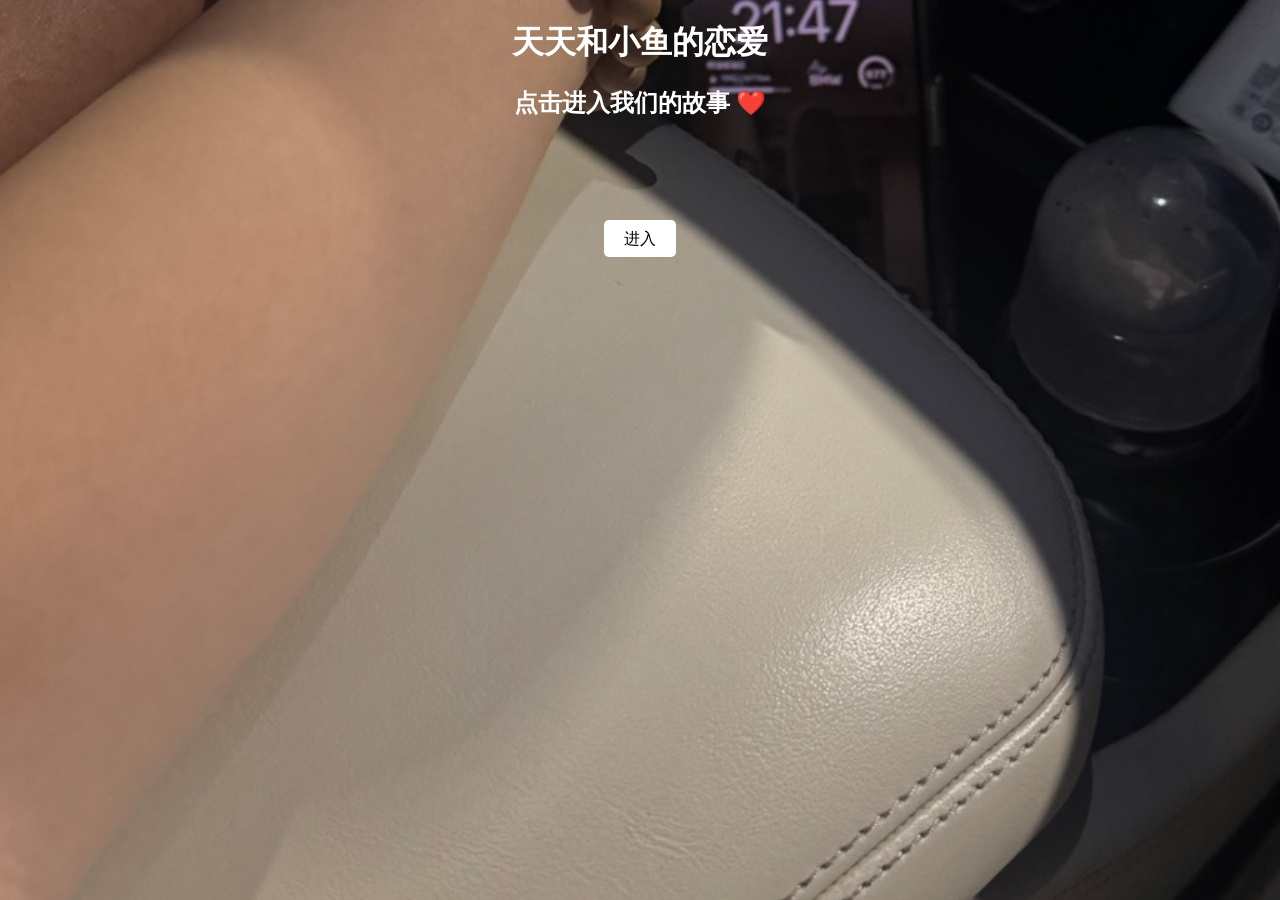
<file: index.html>
<!DOCTYPE html>
<html lang="zh">
<head>
  <meta charset="UTF-8">
  <title>天天和小鱼的恋爱</title>
  <link rel="stylesheet" href="css/style.css">
</head>
<body class="index" style="background:url('images/hand.jpg') no-repeat center center/cover;">
  <div class="overlay">
    <h1>天天和小鱼的恋爱</h1>
    <h2>点击进入我们的故事 ❤️</h2>
    <iframe frameborder="no" border="0" marginwidth="0" marginheight="0" width="330" height="86"
      src="https://music.163.com/outchain/player?type=2&id=426194894&auto=0&height=66"></iframe>
    <br>
    <a href="map.html" class="btn">进入</a>
  </div>
</body>
</html>
</file>
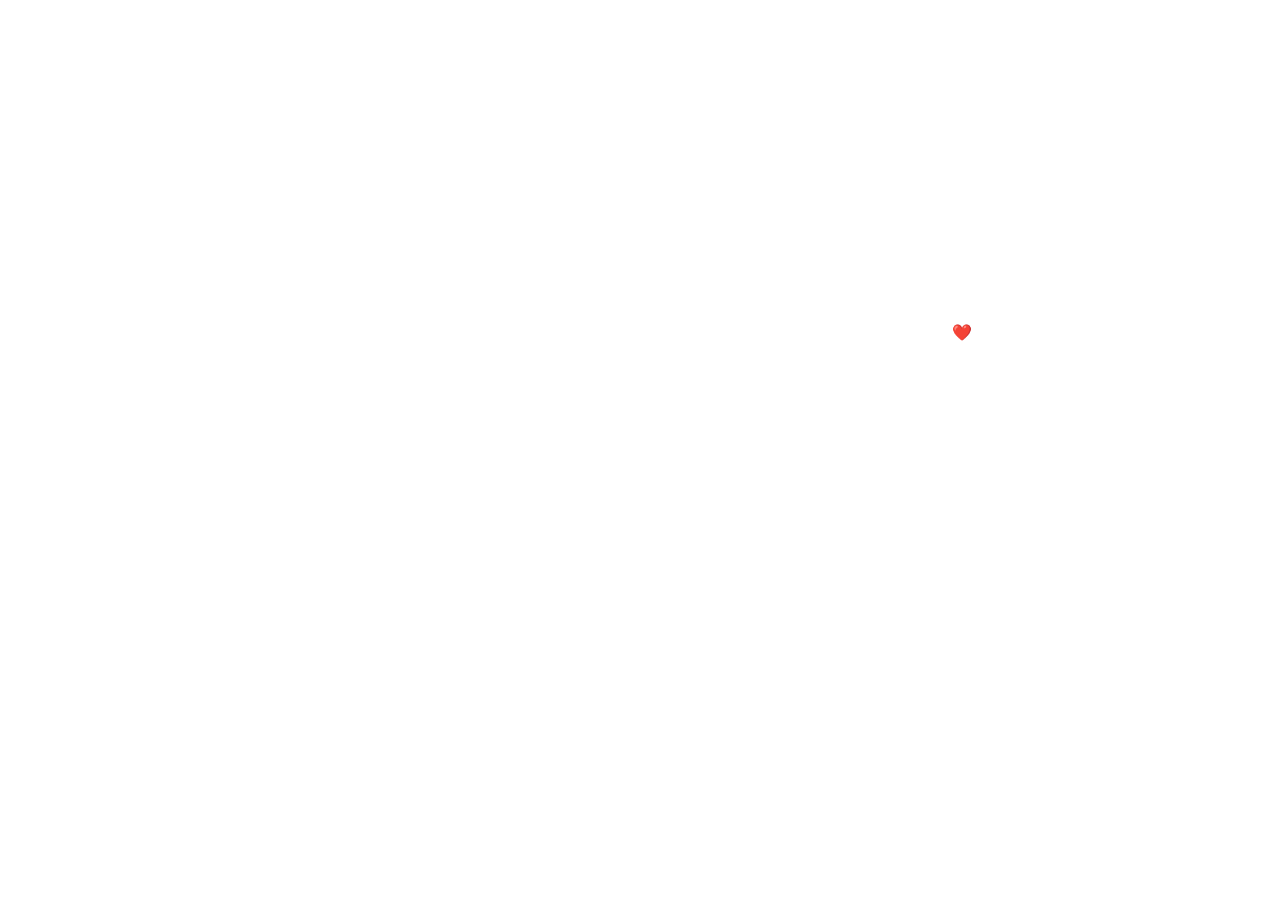
<file: future.html>
<!DOCTYPE html>
<html lang="zh">
<head>
  <meta charset="UTF-8">
  <title>未来的承诺</title>
  <link rel="stylesheet" href="css/style.css">
  <script src="js/stars.js"></script>
</head>
<body class="future">
  <canvas id="stars"></canvas>
  <div class="overlay">
    <h1>未来的承诺</h1>
    <p>小鱼，未来的世界里，你上学我上学。我们一起努力，一起毕业，无论未来你在哪我都跟你在一起，心连心。</p>
    <p>我们视频打电话，忙的时候就留言，不能消失不能生气不能不理对方，知道吗。</p>
    <p>我相信我们会有一个非常美好的未来，会越来越互相理解、互相包容、互相支持的，我爱你 ❤️</p>
  </div>
</body>
</html>
</file>
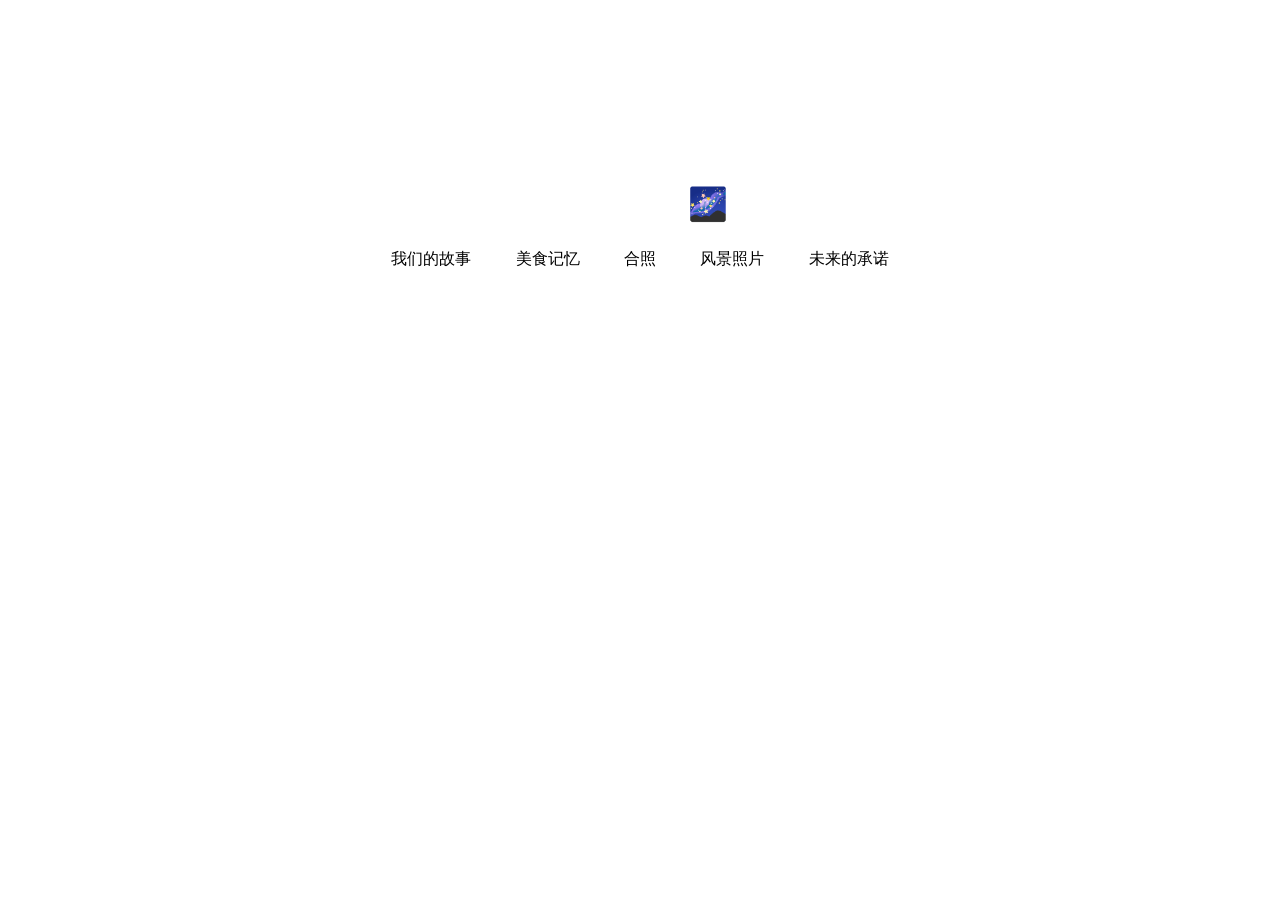
<file: map.html>
<!DOCTYPE html>
<html lang="zh">
<head>
  <meta charset="UTF-8">
  <title>网站地图</title>
  <link rel="stylesheet" href="css/style.css">
  <script src="js/stars.js"></script>
</head>
<body class="map">
  <canvas id="stars"></canvas>
  <div class="overlay">
    <h1>网站地图 🌌</h1>
    <a href="story.html" class="btn">我们的故事</a>
    <a href="food.html" class="btn">美食记忆</a>
    <a href="together.html" class="btn">合照</a>
    <a href="scenery.html" class="btn">风景照片</a>
    <a href="future.html" class="btn">未来的承诺</a>
  </div>
</body>
</html>
</file>
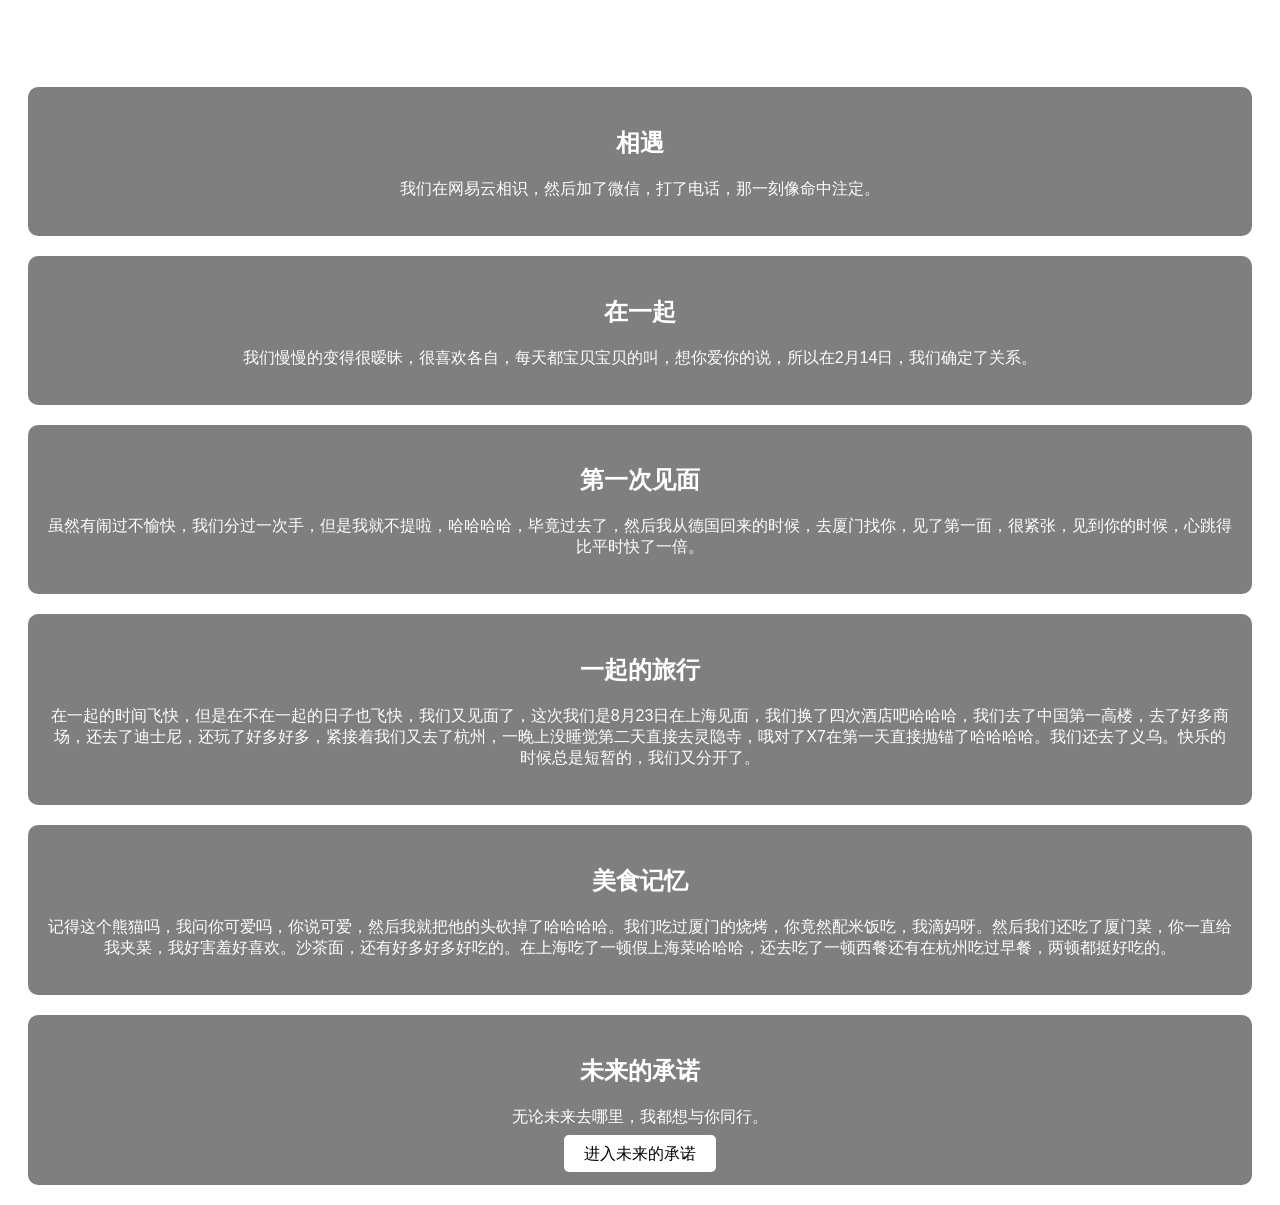
<file: story.html>
<!DOCTYPE html>
<html lang="zh">
<head>
  <meta charset="UTF-8">
  <title>我们的故事</title>
  <link rel="stylesheet" href="css/style.css">
</head>
<body class="story">
  <div class="container">
    <h1>我们的故事</h1>
    <div class="card"><h2>相遇</h2><p>我们在网易云相识，然后加了微信，打了电话，那一刻像命中注定。</p></div>
    <div class="card"><h2>在一起</h2><p>我们慢慢的变得很暧昧，很喜欢各自，每天都宝贝宝贝的叫，想你爱你的说，所以在2月14日，我们确定了关系。</p></div>
    <div class="card"><h2>第一次见面</h2><p>虽然有闹过不愉快，我们分过一次手，但是我就不提啦，哈哈哈哈，毕竟过去了，然后我从德国回来的时候，去厦门找你，见了第一面，很紧张，见到你的时候，心跳得比平时快了一倍。</p></div>
    <div class="card"><h2>一起的旅行</h2><p>在一起的时间飞快，但是在不在一起的日子也飞快，我们又见面了，这次我们是8月23日在上海见面，我们换了四次酒店吧哈哈哈，我们去了中国第一高楼，去了好多商场，还去了迪士尼，还玩了好多好多，紧接着我们又去了杭州，一晚上没睡觉第二天直接去灵隐寺，哦对了X7在第一天直接抛锚了哈哈哈哈。我们还去了义乌。快乐的时候总是短暂的，我们又分开了。</p></div>
    <div class="card"><h2>美食记忆</h2><p>记得这个熊猫吗，我问你可爱吗，你说可爱，然后我就把他的头砍掉了哈哈哈哈。我们吃过厦门的烧烤，你竟然配米饭吃，我滴妈呀。然后我们还吃了厦门菜，你一直给我夹菜，我好害羞好喜欢。沙茶面，还有好多好多好吃的。在上海吃了一顿假上海菜哈哈哈，还去吃了一顿西餐还有在杭州吃过早餐，两顿都挺好吃的。</p></div>
    <div class="card"><h2>未来的承诺</h2><p>无论未来去哪里，我都想与你同行。</p><a href="future.html" class="btn">进入未来的承诺</a></div>
  </div>
</body>
</html>
</file>
<file: css/style.css>
body { font-family: sans-serif; color: white; text-align: center; }
.btn{padding:10px 20px;background:#fff;color:#000;text-decoration:none;border-radius:5px;} .overlay{position:relative;top:20%;} .card{margin:20px;padding:20px;background:rgba(0,0,0,0.5);border-radius:10px;}
</file>
